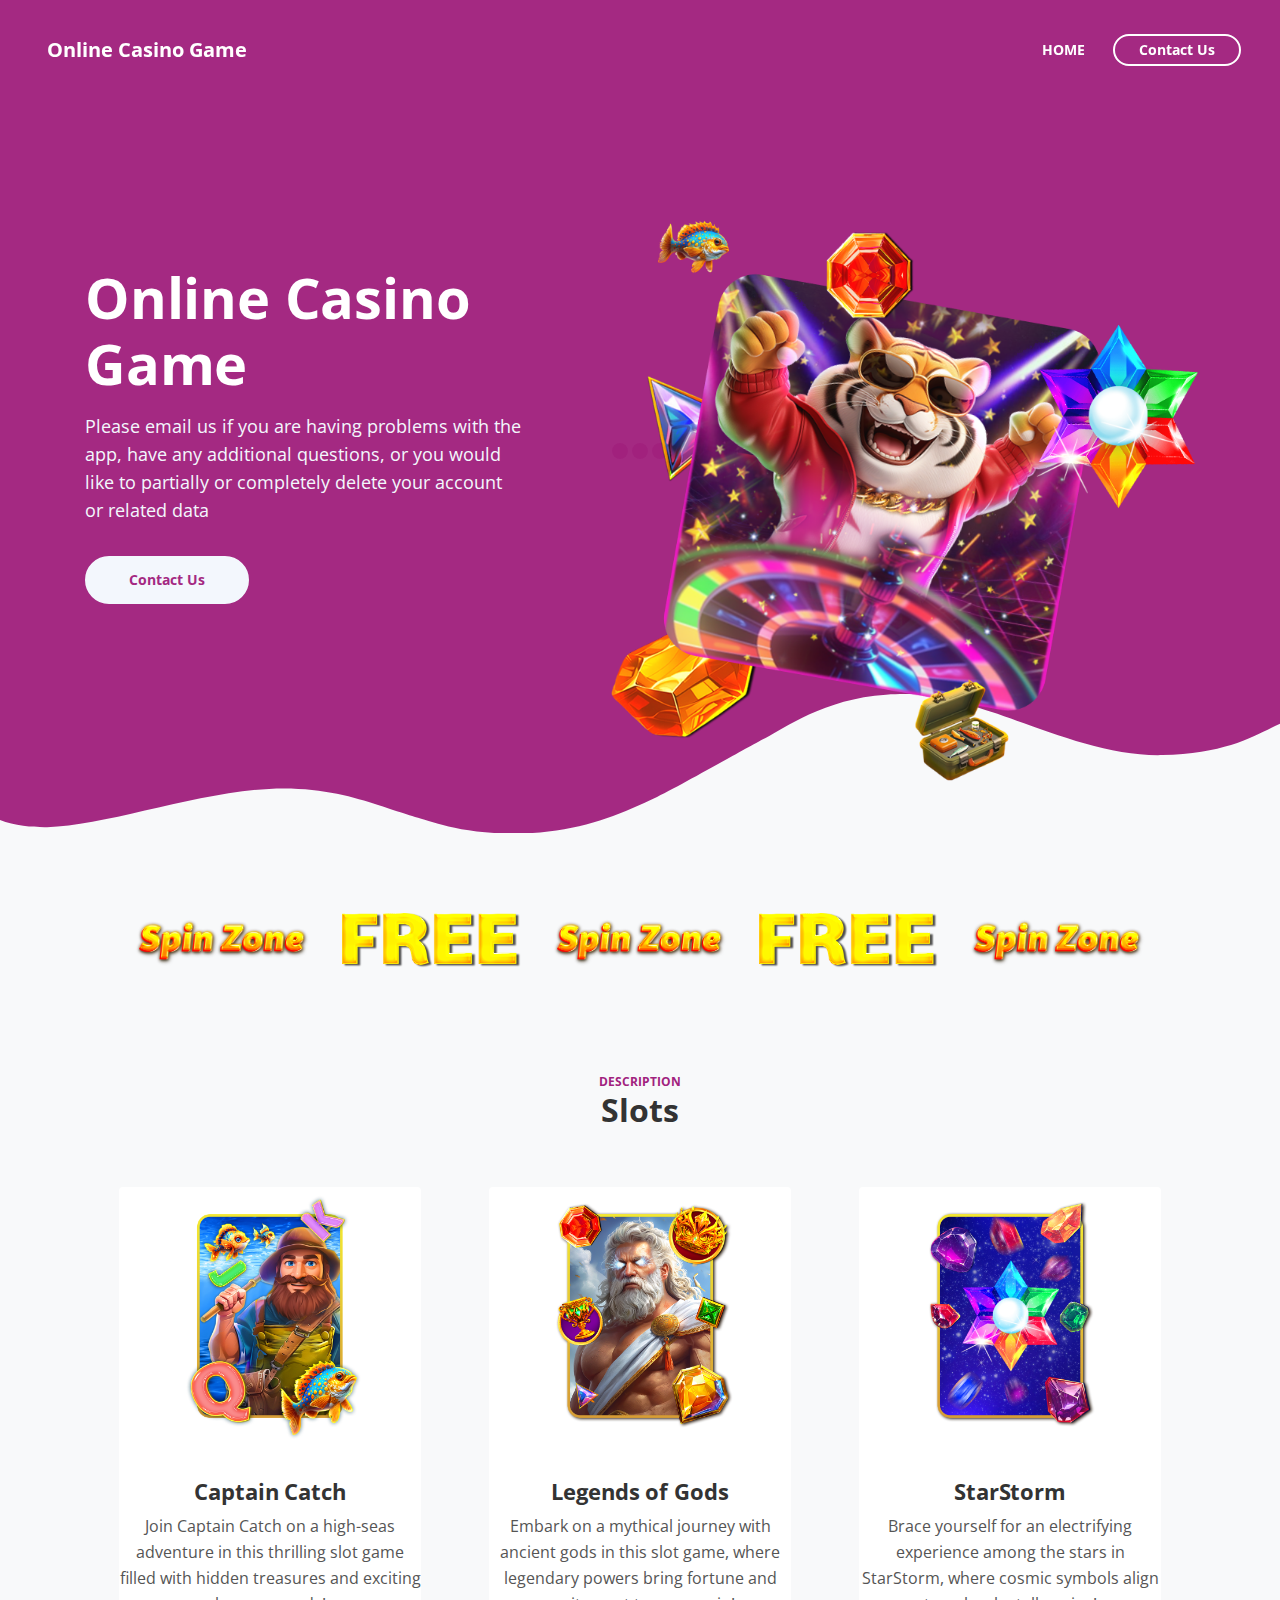
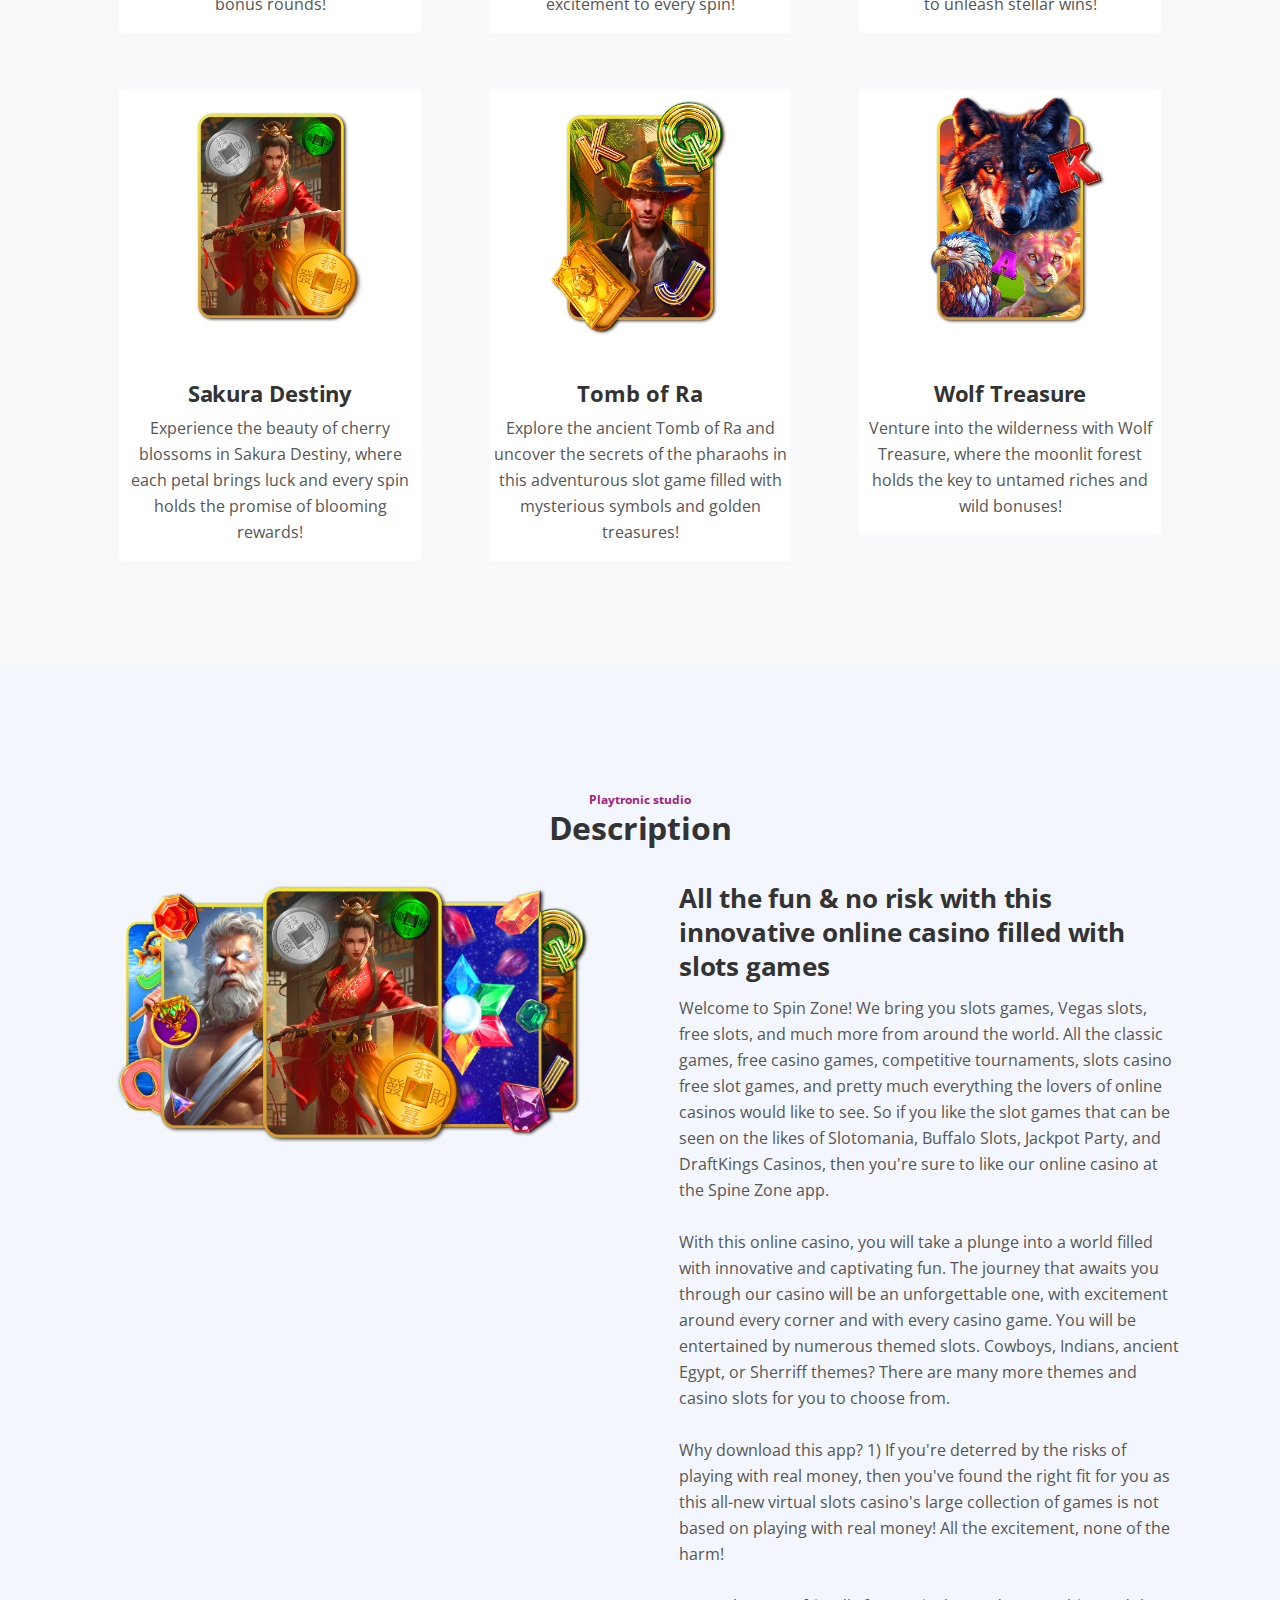
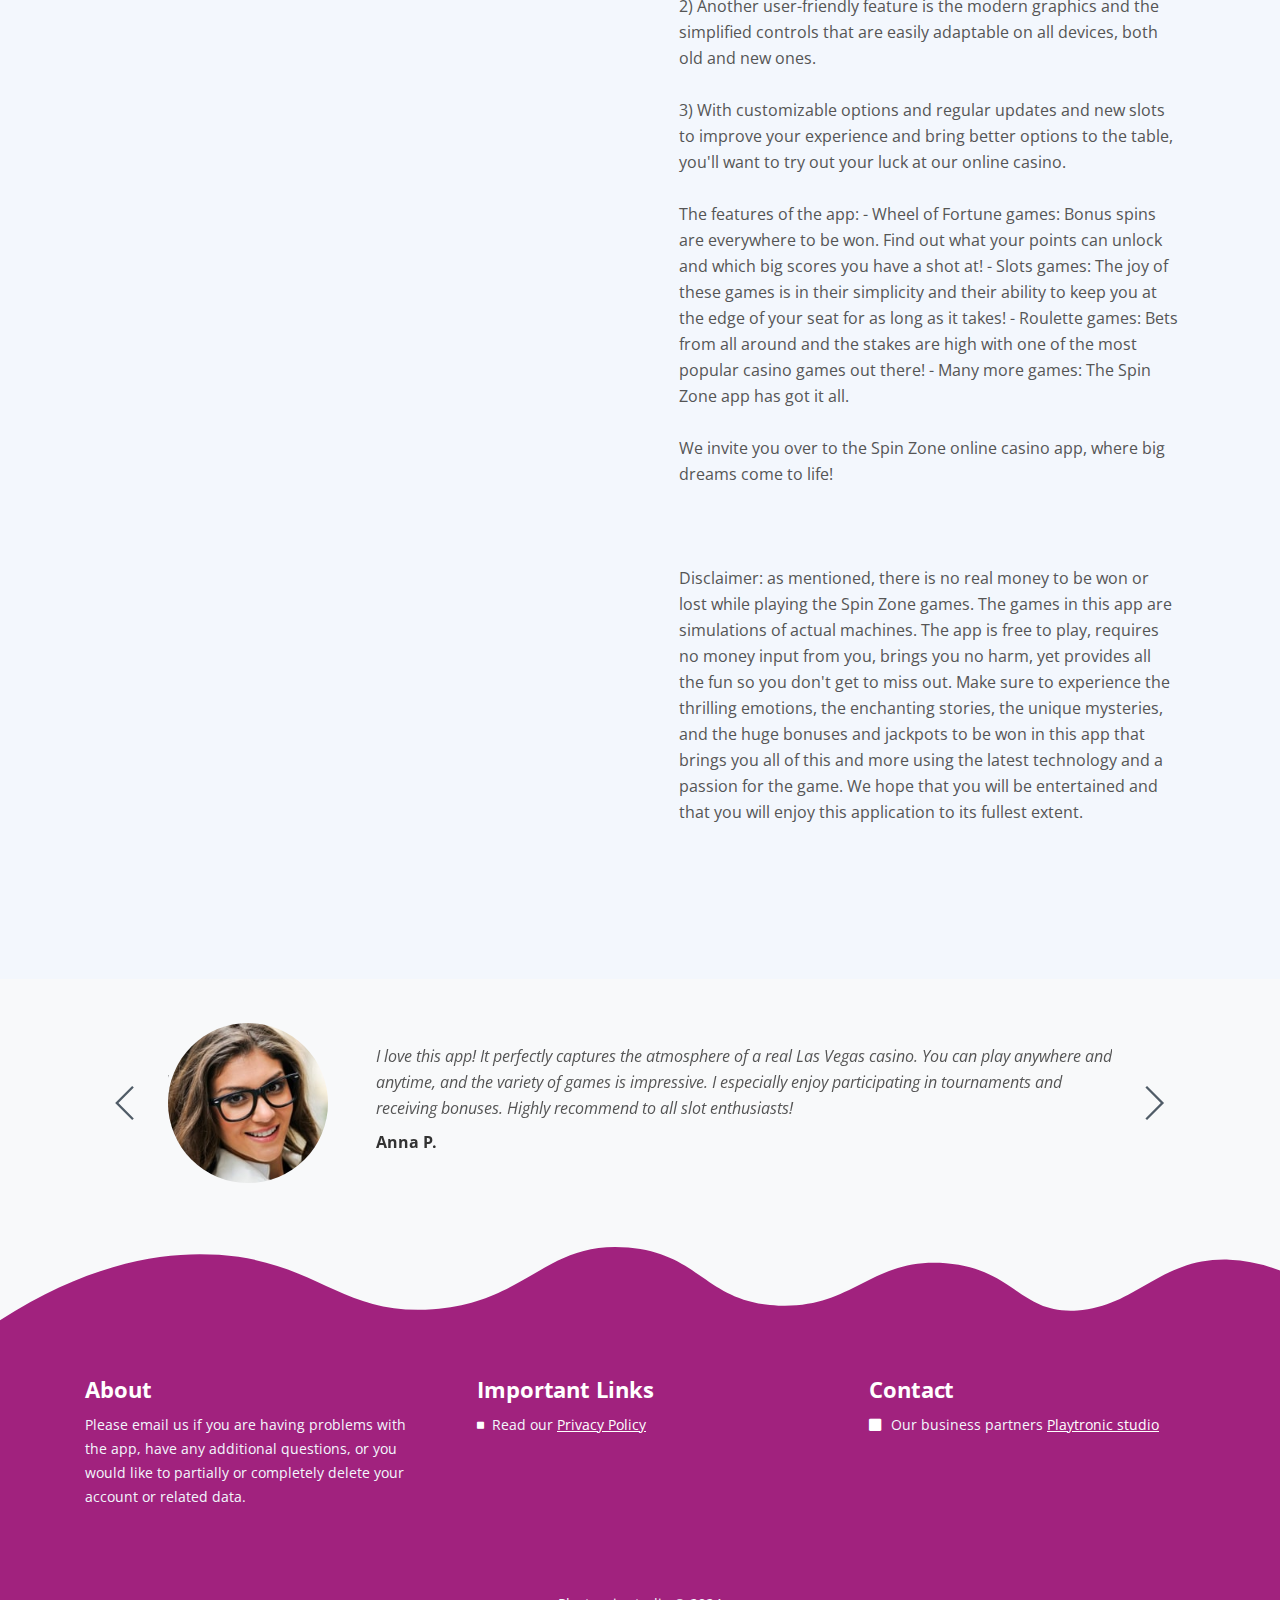
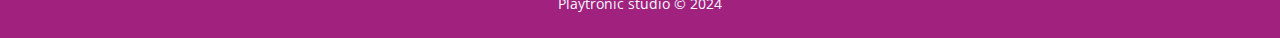
<file: index.html>
<!DOCTYPE html>
<html lang="en">
<head>
    <meta charset="utf-8">
    <meta name="viewport" content="width=device-width, initial-scale=1, shrink-to-fit=no">
    
    <!-- SEO Meta Tags -->
    <meta name="description" content="Tivo is a HTML landing page template built with Bootstrap to help you crate engaging presentations for SaaS apps and convert visitors into users.">
    <meta name="author" content="Inovatik">

    <!-- OG Meta Tags to improve the way the post looks when you share the page on LinkedIn, Facebook, Google+ -->
	<meta property="og:site_name" content="" /> <!-- website name -->
	<meta property="og:site" content="" /> <!-- website link -->
	<meta property="og:title" content=""/> <!-- title shown in the actual shared post -->
	<meta property="og:description" content="" /> <!-- description shown in the actual shared post -->
	<meta property="og:image" content="" /> <!-- image link, make sure it's jpg -->
	<meta property="og:url" content="" /> <!-- where do you want your post to link to -->
	<meta property="og:type" content="article" />

    <!-- Website Title -->
    <title>Online Casino Game</title>
    
    <!-- Styles -->
    <link href="https://fonts.googleapis.com/css?family=Open+Sans:400,400i,700&display=swap&subset=latin-ext" rel="stylesheet">
    <link href="css/bootstrap.css" rel="stylesheet">
    <link href="css/fontawesome-all.css" rel="stylesheet">
    <link href="css/swiper.css" rel="stylesheet">
	<link href="css/magnific-popup.css" rel="stylesheet">
	<link href="css/styles.css" rel="stylesheet">
    <link href="css/contact-style.css" rel="stylesheet">
	
	<!-- Favicon  -->
    <link rel="icon" href="images/Logosite.png">
</head>
<body data-spy="scroll" data-target=".fixed-top">
    
    <!-- Preloader -->
	<div class="spinner-wrapper">
        <div class="spinner">
            <div class="bounce1"></div>
            <div class="bounce2"></div>
            <div class="bounce3"></div>
        </div>
    </div>
    <!-- end of preloader -->
    

    <!-- Navigation -->
    <nav class="navbar navbar-expand-lg navbar-dark navbar-custom fixed-top">
        <div class="container">

            <!-- Text Logo - Use this if you don't have a graphic logo -->
            <!-- <a class="navbar-brand logo-text page-scroll" href="index.html">Tivo</a> -->

            <!-- Image Logo -->
            <a class="navbar-brand" href="index.html">
                Online Casino Game
            </a> 
            
            <!-- Mobile Menu Toggle Button -->
            <button class="navbar-toggler" type="button" data-toggle="collapse" data-target="#navbarsExampleDefault" aria-controls="navbarsExampleDefault" aria-expanded="false" aria-label="Toggle navigation">
                <span class="navbar-toggler-awesome fas fa-bars"></span>
                <span class="navbar-toggler-awesome fas fa-times"></span>
            </button>
            <!-- end of mobile menu toggle button -->

            <div class="collapse navbar-collapse" id="navbarsExampleDefault">
                <ul class="navbar-nav ml-auto">
                    <li class="nav-item">
                        <a class="nav-link page-scroll" href="#header">HOME <span class="sr-only">(current)</span></a>
                    </li>
                </ul>
                <span class="nav-item">
                    <a class="btn-outline-sm" href="contact.html">Contact Us</a>
                </span>
            </div>
        </div> <!-- end of container -->
    </nav> <!-- end of navbar -->
    <!-- end of navigation -->


    <!-- Header -->
    <header id="header" class="header">
        <div class="header-content">
            <div class="container">
                <div class="row">
                    <div class="col-lg-6 col-xl-5">
                        <div class="text-container">
                            <h1>Online Casino Game</h1>
                            <p class="p-large">Please email us if you are having problems with the app, have any additional questions, or you would like to partially or completely delete your account or related data</p>
                            <a class="btn-solid-lg page-scroll" href="contact.html">Contact Us</a>
                        </div> <!-- end of text-container -->
                    </div> <!-- end of col -->
                    <div class="col-lg-6 col-xl-7">
                        <div class="image-container">
                            <div class="img-wrapper">
                                <img class="img-fluid" src="images/Logosite 3.png" alt="alternative">
                            </div> <!-- end of img-wrapper -->
                        </div> <!-- end of image-container -->
                    </div> <!-- end of col -->
                </div> <!-- end of row -->
            </div> <!-- end of container -->
        </div> <!-- end of header-content -->
    </header> <!-- end of header -->
    <svg class="header-frame" data-name="Layer 1" xmlns="http://www.w3.org/2000/svg" preserveAspectRatio="none" viewBox="0 0 1920 310"><defs><style>.cls-1{fill:#A1227E;}</style></defs><title>header-frame</title><path class="cls-1" d="M0,283.054c22.75,12.98,53.1,15.2,70.635,14.808,92.115-2.077,238.3-79.9,354.895-79.938,59.97-.019,106.17,18.059,141.58,34,47.778,21.511,47.778,21.511,90,38.938,28.418,11.731,85.344,26.169,152.992,17.971,68.127-8.255,115.933-34.963,166.492-67.393,37.467-24.032,148.6-112.008,171.753-127.963,27.951-19.26,87.771-81.155,180.71-89.341,72.016-6.343,105.479,12.388,157.434,35.467,69.73,30.976,168.93,92.28,256.514,89.405,100.992-3.315,140.276-41.7,177-64.9V0.24H0V283.054Z"/></svg>
    <!-- end of header -->


    <!-- Customers -->
    <div class="slider-1">
        <div class="container">
            <div class="row">
                <div class="col-lg-12">
                    
                    <!-- Image Slider -->
                    <div class="slider-container">
                        <div class="swiper-container image-slider">
                            <div class="swiper-wrapper">
                                <div class="swiper-slide">
                                        <img class="img-fluid" src="images/customer-logo-1.png" alt="alternative">
                                </div>
                                <div class="swiper-slide">
                                        <img class="img-fluid" src="images/customer-logo-2.png" alt="alternative">
                                </div>
                                <div class="swiper-slide">
                                        <img class="img-fluid" src="images/customer-logo-3.png" alt="alternative">
                                </div>
                                <div class="swiper-slide">
                                        <img class="img-fluid" src="images/customer-logo-4.png" alt="alternative">
                                </div>
                                <div class="swiper-slide">
                                        <img class="img-fluid" src="images/customer-logo-5.png" alt="alternative">
                                </div>
                                <div class="swiper-slide">
                                        <img class="img-fluid" src="images/customer-logo-6.png" alt="alternative">
                                </div>
                            </div> <!-- end of swiper-wrapper -->
                        </div> <!-- end of swiper container -->
                    </div> <!-- end of slider-container -->
                    <!-- end of image slider -->

                </div> <!-- end of col -->
            </div> <!-- end of row -->
        </div> <!-- end of container -->
    </div> <!-- end of slider-1 -->
    <!-- end of customers -->


    <!-- Description -->
    <div class="cards-1">
        <div class="container">
            <div class="row">
                <div class="col-lg-12">
                    <div class="above-heading">DESCRIPTION</div>
                    <h2 class="h2-heading">Slots</h2>
                </div> <!-- end of col -->
            </div> <!-- end of row -->
            <div class="row">
                <div class="col-lg-12">

                    <!-- Card 1-->
                    <div class="card">
                        <div class="card-image">
                            <img class="img-fluid" src="images/captain.png" alt="alternative">
                        </div>
                        <div class="card-body">
                            <h4 class="card-title">Captain Catch</h4>
                            <p>Join Captain Catch on a high-seas adventure in this thrilling slot game filled with hidden treasures and exciting bonus rounds!</p>
                        </div>
                    </div>
                    <!-- end of card -->

                    <!-- Card 2 -->
                    <div class="card">
                        <div class="card-image">
                            <img class="img-fluid" src="images/zeus.png" alt="alternative">
                        </div>
                        <div class="card-body">
                            <h4 class="card-title">Legends of Gods</h4>
                            <p>Embark on a mythical journey with ancient gods in this slot game, where legendary powers bring fortune and excitement to every spin!</p>
                        </div>
                    </div>
                    <!-- end of card -->

                    <!-- Card 3  -->
                    <div class="card">
                        <div class="card-image">
                            <img class="img-fluid" src="images/star.png" alt="alternative">
                        </div>
                        <div class="card-body">
                            <h4 class="card-title">StarStorm</h4>
                            <p>Brace yourself for an electrifying experience among the stars in StarStorm, where cosmic symbols align to unleash stellar wins!</p>
                        </div>
                    </div>
                    <!-- end of card -->
                     <!-- Card 4  -->
                    <div class="card">
                        <div class="card-image">
                            <img class="img-fluid" src="images/sakura.png" alt="alternative">
                        </div>
                        <div class="card-body">
                            <h4 class="card-title">Sakura Destiny</h4>
                            <p>Experience the beauty of cherry blossoms in Sakura Destiny, where each petal brings luck and every spin holds the promise of blooming rewards!</p>
                        </div>
                    </div>
                    <!-- end of card -->
                     <!-- Card 5  -->
                    <div class="card">
                        <div class="card-image">
                            <img class="img-fluid" src="images/Ra.png" alt="alternative">
                        </div>
                        <div class="card-body">
                            <h4 class="card-title">Tomb of Ra</h4>
                            <p>Explore the ancient Tomb of Ra and uncover the secrets of the pharaohs in this adventurous slot game filled with mysterious symbols and golden treasures!</p>
                        </div>
                    </div>
                    <!-- end of card -->
                     <!-- Card 6 -->
                    <div class="card">
                        <div class="card-image">
                            <img class="img-fluid" src="images/wolf.png" alt="alternative">
                        </div>
                        <div class="card-body">
                            <h4 class="card-title">Wolf Treasure</h4>
                            <p>Venture into the wilderness with Wolf Treasure, where the moonlit forest holds the key to untamed riches and wild bonuses!</p>
                        </div>
                    </div>
                    <!-- end of card -->

                </div> <!-- end of col -->
            </div> <!-- end of row -->
        </div> <!-- end of container -->
    </div> <!-- end of cards-1 -->
    <!-- end of description -->


    <!-- Features -->
    <div id="features" class="tabs">
        <div class="container">
            <div class="row">
                <div class="col-lg-12">
                    <div class="above-heading">Playtronic studio</div>
                    <h2 class="h2-heading">Description</h2>

                </div> <!-- end of col -->
            </div> <!-- end of row -->
            <div class="row">
                <div class="col-lg-12">


                    <!-- Tabs Content -->
                    <div class="tab-content" id="argoTabsContent">

                        <!-- Tab -->
                        <div class="tab-pane fade show active" id="tab-1" role="tabpanel" aria-labelledby="tab-1">
                            <div class="row">
                                <div class="col-lg-6">
                                    <div class="image-container">
                                        <img class="img-fluid" src="images/description.png" alt="alternative">
                                    </div> <!-- end of image-container -->
                                </div> <!-- end of col -->
                                <div class="col-lg-6">
                                    <div class="text-container">
                                        <h3>All the fun & no risk with this innovative online casino filled with slots games</h3>
                                        <p>Welcome to Spin Zone! We bring you slots games, Vegas slots, free slots, and much more from around the world. All the classic games, free casino games, competitive tournaments, slots casino free slot games, and pretty much everything the lovers of online casinos would like to see. So if you like the slot games that can be seen on the likes of Slotomania, Buffalo Slots, Jackpot Party, and DraftKings Casinos, then you're sure to like our online casino at the Spine Zone app.
                                            <br>
                                            <br>
                                            With this online casino, you will take a plunge into a world filled with innovative and captivating fun. The journey that awaits you through our casino will be an unforgettable one, with excitement around every corner and with every casino game. You will be entertained by numerous themed slots. Cowboys, Indians, ancient Egypt, or Sherriff themes? There are many more themes and casino slots for you to choose from.
                                            <br>
                                            <br>
                                            Why download this app?
                                            1) If you're deterred by the risks of playing with real money, then you've found the right fit for you as this all-new virtual slots casino's large collection of games is not based on playing with real money! All the excitement, none of the harm!
                                            <br>
                                            <br>
                                            2) Another user-friendly feature is the modern graphics and the simplified controls that are easily adaptable on all devices, both old and new ones.
                                            <br>
                                            <br>
                                            3) With customizable options and regular updates and new slots to improve your experience and bring better options to the table, you'll want to try out your luck at our online casino.
                                            <br>
                                            <br>
                                            The features of the app:
                                            - Wheel of Fortune games: Bonus spins are everywhere to be won. Find out what your points can unlock and which big scores you have a shot at!
                                            - Slots games: The joy of these games is in their simplicity and their ability to keep you at the edge of your seat for as long as it takes!
                                            - Roulette games: Bets from all around and the stakes are high with one of the most popular casino games out there!
                                            - Many more games: The Spin Zone app has got it all.
                                            <br>
                                            <br>
                                            We invite you over to the Spin Zone online casino app, where big dreams come to life!
                                            <br>
                                            <br>
                                            <br>
                                            <br>
                                            
                                            Disclaimer: as mentioned, there is no real money to be won or lost while playing the Spin Zone games. The games in this app are simulations of actual machines. The app is free to play, requires no money input from you, brings you no harm, yet provides all the fun so you don't get to miss out.
                                            Make sure to experience the thrilling emotions, the enchanting stories, the unique mysteries, and the huge bonuses and jackpots to be won in this app that brings you all of this and more using the latest technology and a passion for the game.
                                            We hope that you will be entertained and that you will enjoy this application to its fullest extent.</p>
                                        <ul class="list-unstyled li-space-lg">
                                            
                                        </ul>
                                        <!-- <a class="btn-solid-reg" href="https://play.google.com" target="_blank">Play Market</a> -->
                                    </div> <!-- end of text-container -->
                                </div> <!-- end of col -->
                            </div> <!-- end of row -->
                        </div> <!-- end of tab-pane -->
                        <!-- end of tab -->

                        <!-- Tab -->
                        <div class="tab-pane fade" id="tab-3" role="tabpanel" aria-labelledby="tab-3">
                            <div class="row">
                                <div class="col-lg-6">
                                    <div class="image-container">
                                        <img class="img-fluid" src="images/features-3.png" alt="alternative">
                                    </div> <!-- end of image-container -->
                                </div> <!-- end of col -->
                                <div class="col-lg-6">
                                    <div class="text-container">
                                        <h3>Analytics Control Panel</h3>
                                        <p>Analytics control  panel is important for every marketing team so it's beed implemented from the begging and designed to produce reports based on very little input information.</p>
                                        <ul class="list-unstyled li-space-lg">
                                            <li class="media">
                                                <i class="fas fa-square"></i>
                                                <div class="media-body">If you set it up correctly you will get acces to great intel</div>
                                            </li>
                                            <li class="media">
                                                <i class="fas fa-square"></i>
                                                <div class="media-body">Easy to integrate in your websites and landing pages</div>
                                            </li>
                                            <li class="media">
                                                <i class="fas fa-square"></i>
                                                <div class="media-body">The generated reports are important for your strategy</div>
                                            </li>
                                        </ul>
                                        <a class="btn-solid-reg popup-with-move-anim" href="#details-lightbox-3">LIGHTBOX</a>
                                    </div> <!-- end of text-container -->
                                </div> <!-- end of col -->
                            </div> <!-- end of row -->
                        </div> <!-- end of tab-pane -->
                        <!-- end of tab -->
                        
                    </div> <!-- end of tab content -->
                    <!-- end of tabs content -->

                </div> <!-- end of col -->
            </div> <!-- end of row -->
        </div> <!-- end of container -->
    </div> <!-- end of tabs -->
    <!-- end of features -->


    <!-- Details Lightboxes -->
    <!-- Details Lightbox 1 -->
	<div id="details-lightbox-1" class="lightbox-basic zoom-anim-dialog mfp-hide">
        <div class="container">
            <div class="row">
                <button title="Close (Esc)" type="button" class="mfp-close x-button">×</button>
                <div class="col-lg-8">
                    <div class="image-container">
                        <img class="img-fluid" src="images/details-lightbox.png" alt="alternative">
                    </div> <!-- end of image-container -->
                </div> <!-- end of col -->
                <div class="col-lg-4">
                    <h3>List Building</h3>
                    <hr>
                    <h5>Core service</h5>
                    <p>It's very easy to start using Tivo. You just need to fill out and submit the Sign Up Form and you will receive access to the app.</p>
                    <ul class="list-unstyled li-space-lg">
                        <li class="media">
                            <i class="fas fa-square"></i><div class="media-body">List building framework</div>
                        </li>
                        <li class="media">
                            <i class="fas fa-square"></i><div class="media-body">Easy database browsing</div>
                        </li>
                        <li class="media">
                            <i class="fas fa-square"></i><div class="media-body">User administration</div>
                        </li>
                        <li class="media">
                            <i class="fas fa-square"></i><div class="media-body">Automate user signup</div>
                        </li>
                        <li class="media">
                            <i class="fas fa-square"></i><div class="media-body">Quick formatting tools</div>
                        </li>
                        <li class="media">
                            <i class="fas fa-square"></i><div class="media-body">Fast email checking</div>
                        </li>
                    </ul>
                    <a class="btn-solid-reg mfp-close" href="sign-up.html">SIGN UP</a> <a class="btn-outline-reg mfp-close as-button" href="#screenshots">BACK</a>
                </div> <!-- end of col -->
            </div> <!-- end of row -->
        </div> <!-- end of container -->
    </div> <!-- end of lightbox-basic -->
    <!-- end of details lightbox 1 -->

    <!-- Details Lightbox 2 -->
	<div id="details-lightbox-2" class="lightbox-basic zoom-anim-dialog mfp-hide">
        <div class="container">
            <div class="row">
                <button title="Close (Esc)" type="button" class="mfp-close x-button">×</button>
                <div class="col-lg-8">
                    <div class="image-container">
                        <img class="img-fluid" src="images/details-lightbox.png" alt="alternative">
                    </div> <!-- end of image-container -->
                </div> <!-- end of col -->
                <div class="col-lg-4">
                    <h3>Campaign Monitoring</h3>
                    <hr>
                    <h5>Core service</h5>
                    <p>It's very easy to start using Tivo. You just need to fill out and submit the Sign Up Form and you will receive access to the app.</p>
                    <ul class="list-unstyled li-space-lg">
                        <li class="media">
                            <i class="fas fa-square"></i><div class="media-body">List building framework</div>
                        </li>
                        <li class="media">
                            <i class="fas fa-square"></i><div class="media-body">Easy database browsing</div>
                        </li>
                        <li class="media">
                            <i class="fas fa-square"></i><div class="media-body">User administration</div>
                        </li>
                        <li class="media">
                            <i class="fas fa-square"></i><div class="media-body">Automate user signup</div>
                        </li>
                        <li class="media">
                            <i class="fas fa-square"></i><div class="media-body">Quick formatting tools</div>
                        </li>
                        <li class="media">
                            <i class="fas fa-square"></i><div class="media-body">Fast email checking</div>
                        </li>
                    </ul>
                    <a class="btn-solid-reg mfp-close" href="sign-up.html">SIGN UP</a> <a class="btn-outline-reg mfp-close as-button" href="#screenshots">BACK</a>
                </div> <!-- end of col -->
            </div> <!-- end of row -->
        </div> <!-- end of container -->
    </div> <!-- end of lightbox-basic -->
    <!-- end of details lightbox 2 -->








    <!-- Testimonials -->
    <div class="slider-2">
        <div class="container">
            <div class="row">
                <div class="col-lg-12">      
                    
                    <!-- Text Slider -->
                    <div class="slider-container">
                        <div class="swiper-container text-slider">
                            <div class="swiper-wrapper">
                                
                                <!-- Slide -->
                                <div class="swiper-slide">
                                    <div class="image-wrapper">
                                        <img class="img-fluid" src="images/testimonial-1.jpg" alt="alternative">
                                    </div> <!-- end of image-wrapper -->
                                    <div class="text-wrapper">
                                        <div class="testimonial-text">I love this app! It perfectly captures the atmosphere of a real Las Vegas casino. You can play anywhere and anytime, and the variety of games is impressive. I especially enjoy participating in tournaments and receiving bonuses. Highly recommend to all slot enthusiasts!</div>
                                        <div class="testimonial-author">Anna P.</div>
                                    </div> <!-- end of text-wrapper -->
                                </div> <!-- end of swiper-slide -->
                                <!-- end of slide -->

                                <!-- Slide -->
                                <div class="swiper-slide">
                                    <div class="image-wrapper">
                                        <img class="img-fluid" src="images/testimonial-2.jpg" alt="alternative">
                                    </div> <!-- end of image-wrapper -->
                                    <div class="text-wrapper">
                                        <div class="testimonial-text">I really enjoy playing this app. It wonderfully imitates the thrill and adrenaline of a real casino without the risk of losing money. Thanks to this, I can practice and hone my skills with peace of mind. Amazing graphics and interesting game modes make the experience unforgettable!</div>
                                        <div class="testimonial-author">Ivan M.</div>
                                    </div> <!-- end of text-wrapper -->
                                </div> <!-- end of swiper-slide -->
                                <!-- end of slide -->

                                <!-- Slide -->
                                <div class="swiper-slide">
                                    <div class="image-wrapper">
                                        <img class="img-fluid" src="images/testimonial-3.jpg" alt="alternative">
                                    </div> <!-- end of image-wrapper -->
                                    <div class="text-wrapper">
                                        <div class="testimonial-text">This app is simply fantastic! I enjoy every moment of playing it. The wide selection of games, bonuses, and constant updates make it the best among all. I especially like that there's no need to spend real money, but you can still have a lot of fun!</div>
                                        <div class="testimonial-author">Dmitry L.</div>
                                    </div> <!-- end of text-wrapper -->
                                </div> <!-- end of swiper-slide -->
                                <!-- end of slide -->

                                <!-- Slide -->
                                <div class="swiper-slide">
                                    <div class="image-wrapper">
                                        <img class="img-fluid" src="images/testimonial-4.jpg" alt="alternative">
                                    </div> <!-- end of image-wrapper -->
                                    <div class="text-wrapper">
                                        <div class="testimonial-text">This app has been a real discovery for me. It has everything: from great graphics to various game modes. The app is safe, and I can enjoy my favorite games without worrying about losses. A great way to relax and enjoy the gameplay anytime!</div>
                                        <div class="testimonial-author">Ekaterina S.</div>
                                    </div> <!-- end of text-wrapper -->
                                </div> <!-- end of swiper-slide -->
                                <!-- end of slide -->

                            </div> <!-- end of swiper-wrapper -->
                            
                            <!-- Add Arrows -->
                            <div class="swiper-button-next"></div>
                            <div class="swiper-button-prev"></div>
                            <!-- end of add arrows -->

                        </div> <!-- end of swiper-container -->
                    </div> <!-- end of slider-container -->
                    <!-- end of text slider -->

                </div> <!-- end of col -->
            </div> <!-- end of row -->
        </div> <!-- end of container -->
    </div> <!-- end of slider-2 -->
    <!-- end of testimonials -->


    


    <!-- Footer -->
    <svg class="footer-frame" data-name="Layer 2" xmlns="http://www.w3.org/2000/svg" preserveAspectRatio="none" viewBox="0 0 1920 79"><defs><style>.cls-2{fill:#A1227E;}</style></defs><title>footer-frame</title><path class="cls-2" d="M0,72.427C143,12.138,255.5,4.577,328.644,7.943c147.721,6.8,183.881,60.242,320.83,53.737,143-6.793,167.826-68.128,293-60.9,109.095,6.3,115.68,54.364,225.251,57.319,113.58,3.064,138.8-47.711,251.189-41.8,104.012,5.474,109.713,50.4,197.369,46.572,89.549-3.91,124.375-52.563,227.622-50.155A338.646,338.646,0,0,1,1920,23.467V79.75H0V72.427Z" transform="translate(0 -0.188)"/></svg>
    <div class="footer">
        <div class="container">
            <div class="row">
                <div class="col-md-4">
                    <div class="footer-col first">
                        <h4>About</h4>
                        <p class="p-small">Please email us if you are having problems with the app, have any additional questions, or you would like to partially or completely delete your account or related data.</p>
                    </div>
                </div> <!-- end of col -->
                <div class="col-md-4">
                    <div class="footer-col middle">
                        <h4>Important Links</h4>
                        <ul class="list-unstyled li-space-lg p-small">
                            <li class="media">
                                <i class="fas fa-square"></i>
                                <div class="media-body">Read our <a class="white" href="https://doc-hosting.flycricket.io/huge-win-vegas-casino-privacy-policy/1297eb27-f789-48c8-88f2-1726ce94b6ba/privacy">Privacy Policy</a></div>
                            </li>
                        </ul>
                    </div>
                </div> <!-- end of col -->
                <div class="col-md-4">
                    <div class="footer-col last">
                        <h4>Contact</h4>
                        <ul class="list-unstyled li-space-lg p-small">
                            <li class="media">
                                <i class="fas fa-square"></i>
                                <div class="media-body">Our business partners <a class="white" href="mailto:svatoslav312@gmail.com">Playtronic studio</a></div>
                            </li>
                            
                        </ul>
                    </div> 
                </div> <!-- end of col -->
            </div> <!-- end of row -->
        </div> <!-- end of container -->
    </div> <!-- end of footer -->  
    <!-- end of footer -->


    <!-- Copyright -->
    <div class="copyright">
        <div class="container">
            <div class="row">
                <div class="col-lg-12">
                    <p class="p-small">Playtronic studio © 2024</p>
                </div> <!-- end of col -->
            </div> <!-- enf of row -->
        </div> <!-- end of container -->
    </div> <!-- end of copyright --> 
    <!-- end of copyright -->
    
    	
    <!-- Scripts -->
    <script src="js/jquery.min.js"></script> <!-- jQuery for Bootstrap's JavaScript plugins -->
    <script src="js/popper.min.js"></script> <!-- Popper tooltip library for Bootstrap -->
    <script src="js/bootstrap.min.js"></script> <!-- Bootstrap framework -->
    <script src="js/jquery.easing.min.js"></script> <!-- jQuery Easing for smooth scrolling between anchors -->
    <script src="js/swiper.min.js"></script> <!-- Swiper for image and text sliders -->
    <script src="js/jquery.magnific-popup.js"></script> <!-- Magnific Popup for lightboxes -->
    <script src="js/validator.min.js"></script> <!-- Validator.js - Bootstrap plugin that validates forms -->
    <script src="js/scripts.js"></script> <!-- Custom scripts -->
</body>
</html>
</file>
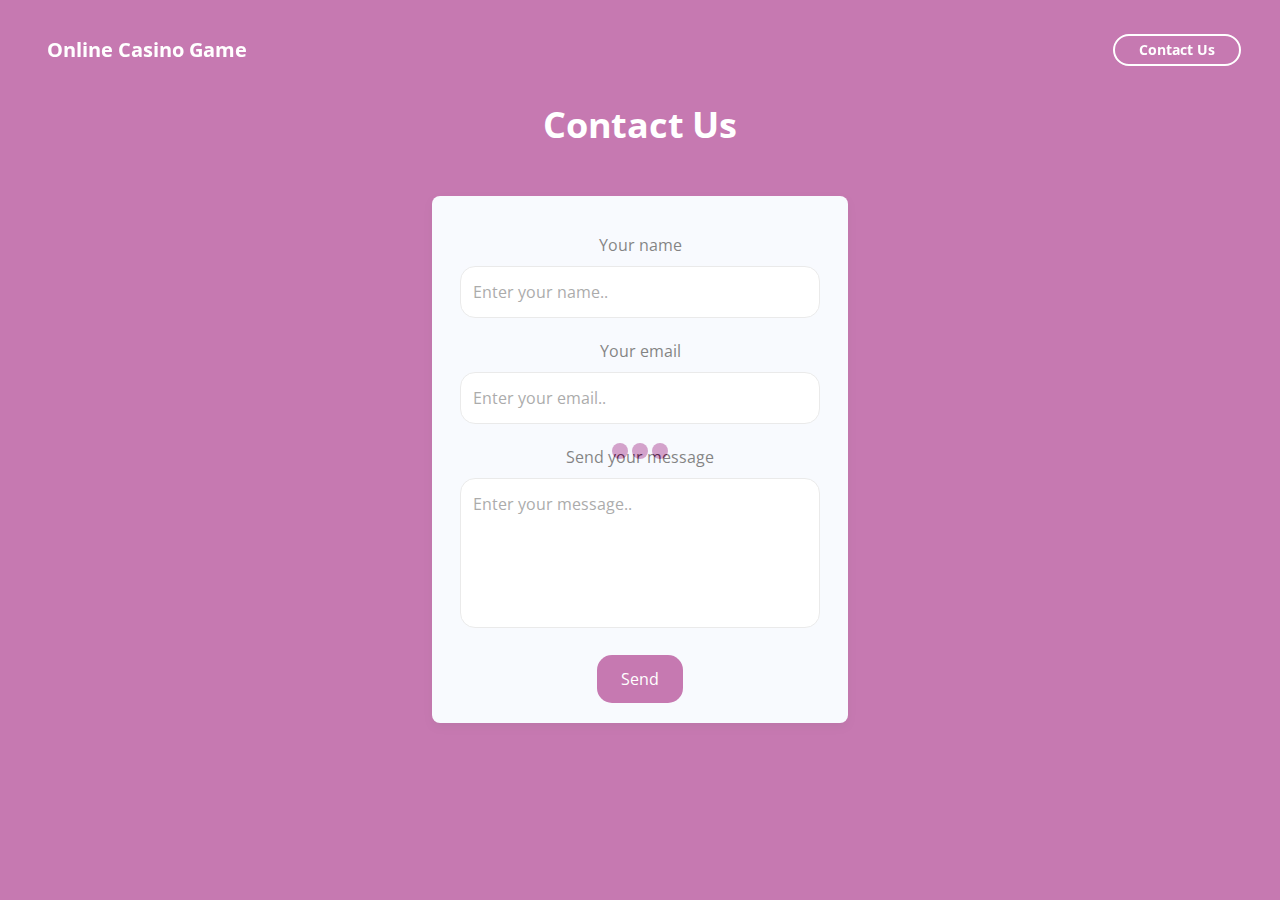
<file: contact.html>
<!DOCTYPE html>
<html lang="en">
<head>
    <meta charset="utf-8">
    <meta name="viewport" content="width=device-width, initial-scale=1, shrink-to-fit=no">
    <title>Contact Us</title>
    <link href="https://fonts.googleapis.com/css?family=Open+Sans:400,400i,700&display=swap&subset=latin-ext" rel="stylesheet">
    <link href="css/bootstrap.css" rel="stylesheet">
    <link href="css/fontawesome-all.css" rel="stylesheet">
    <link href="css/swiper.css" rel="stylesheet">
    <link href="css/magnific-popup.css" rel="stylesheet">
    <link href="css/styles.css" rel="stylesheet">
    <link href="css/contact-style.css" rel="stylesheet"> <!-- New CSS file -->
    <link rel="icon" href="images/Logosite.png">
</head>
<body data-spy="scroll" data-target=".fixed-top">
    <div class="spinner-wrapper">
        <div class="spinner">
            <div class="bounce1"></div>
            <div class="bounce2"></div>
            <div class="bounce3"></div>
        </div>
    </div>
    <nav class="navbar navbar-expand-lg navbar-dark navbar-custom fixed-top">
        <div class="container">
            <a class="navbar-brand" href="index.html">
                Online Casino Game
            </a>
            <button class="navbar-toggler" type="button" data-toggle="collapse" data-target="#navbarsExampleDefault" aria-controls="navbarsExampleDefault" aria-expanded="false" aria-label="Toggle navigation">
                <span class="navbar-toggler-awesome fas fa-bars"></span>
                <span class="navbar-toggler-awesome fas fa-times"></span>
            </button>
            <div class="collapse navbar-collapse" id="navbarsExampleDefault">
                <ul class="navbar-nav ml-auto">
                </ul>
                <span class="nav-item">
                    <a class="btn-outline-sm" href="contact.html">Contact Us</a>
                </span>
            </div>
        </div>
    </nav>

    <header id="header" class="ex-2-header">
        <div class="container">
            <div class="row">
                <div class="col-lg-12">
                    <h1>Contact Us</h1>
                    <br>
                    <div class="form-container">
                        <form action="https://api.web3forms.com/submit" method="POST">
                            
                            <input type="hidden" name="access_key" value="94ae0b48-8561-4204-bd63-545c31dcad58">
                            
                            <span>Your name</span>
                            
                            <input type="text" name="name" class="box" required placeholder="Enter your name.." autocomplete="off">
                            
                            <span>Your email</span>
                            
                            <input type="email" name="email" class="box" required placeholder="Enter your email.." autocomplete="off">
                            
                            <span>Send your message</span>
                            
                            <textarea name="message" class="box" placeholder="Enter your message.." autocomplete="off"></textarea>
                            
                            <input type="submit" value="Send" class="btn" name="send">
                        </form>
                    </div>
                </div>
            </div>
        </div>
    </header>

    <script src="js/jquery.min.js"></script>
    <script src="js/popper.min.js"></script>
    <script src="js/bootstrap.min.js"></script>
    <script src="js/jquery.easing.min.js"></script>
    <script src="js/swiper.min.js"></script>
    <script src="js/jquery.magnific-popup.js"></script>
    <script src="js/validator.min.js"></script>
    <script src="js/scripts.js"></script>
</body>
</html>
</file>
<file: css/styles.css>
/* Template: Tivo - SaaS App HTML Landing Page Template
   Author: Inovatik
   Created: Sep 2019
   Description: Master CSS file
*/

/*****************************************
Table Of Contents:

01. General Styles
02. Preloader
03. Navigation
04. Header
05. Customers
06. Description
07. Features
08. Features Lightboxes
09. Details
10. Video
11. Pricing
12. Testimonials
13. Newsletter
14. Footer
15. Copyright
16. Back To Top Button
17. Extra Pages
18. Sign Up and Log In Pages
19. Media Queries
******************************************/

/*****************************************
Colors:
- Backgrounds, buttons, bullets, icons - blue #5f4dee
- Backgrounds, light button, light body text - light gray #f3f7fd
- Headings text - black #333
- Body text - dark gray #555
******************************************/


/******************************/
/*     01. General Styles     */
/******************************/
body,
html {
    width: 100%;
	height: 100%;
}

body, p {
	color: #555; 
	font: 400 1rem/1.625rem "Open Sans", sans-serif;;
}

.p-large {
	font: 400 1.125rem/1.75rem "Open Sans", sans-serif;
}

.p-small {
	font: 400 0.875rem/1.5rem "Open Sans", sans-serif;
}

h1 {
	color: #333;
	font: 700 2.5rem/3.125rem "Open Sans", sans-serif;
	letter-spacing: -0.2px;
}

h2 {
	color: #333;
	font: 700 2rem/2.625rem "Open Sans", sans-serif;
	letter-spacing: -0.2px;
}

h3 {
	color: #333;
	font: 700 1.625rem/2.125rem "Open Sans", sans-serif;
	letter-spacing: -0.2px;
}

h4 {
	color: #333;
	font: 700 1.375rem/1.75rem "Open Sans", sans-serif;
	letter-spacing: -0.1px;
}

h5 {
	color: #333;
	font: 700 1.125rem/1.5rem "Open Sans", sans-serif;
	letter-spacing: -0.1px;
}

h6 {
	color: #333;
	font: 700 1rem/1.375rem "Open Sans", sans-serif;
	letter-spacing: -0.1px;
}

.above-heading {
	color: #A1227E;
	font: 700 0.75rem/0.875rem "Open Sans", sans-serif;
	text-align: center;
}

.p-heading {
	margin-bottom: 3.25rem;
}

.testimonial-text {
	font: italic 400 1rem/1.625rem "Open Sans", sans-serif;
}

.testimonial-author {
	font: 700 1rem/1.625rem "Open Sans", sans-serif;
	letter-spacing: -0.1px;
}

.li-space-lg li {
	margin-bottom: 0.375rem;
}

.indent {
	padding-left: 1.25rem;
}

a {
	color: #555;
	text-decoration: underline;
}

a:hover {
	color: #555;
	text-decoration: underline;
}

a.white {
	color: #fff;
}

.decorative-line {
	display: block;
	width: 5rem;
	height: 0.5rem;
	margin-right: auto;
	margin-left: auto;
}

.blue {
	color: #A1227E;
}

.btn-solid-reg {
	display: inline-block;
	padding: 1.1875rem 2.125rem 1.1875rem 2.125rem;
	border: 0.125rem solid #A1227E;
	border-radius: 2rem;
	background-color: #A1227E;
	color: #fff;
	font: 700 0.875rem/0 "Open Sans", sans-serif;
	text-decoration: none;
	transition: all 0.2s;
}

.btn-solid-reg:hover {
	background-color: transparent;
	color: #A1227E;
	text-decoration: none;
}

.btn-solid-lg {
	display: inline-block;
	padding: 1.375rem 2.625rem 1.375rem 2.625rem;
	border: 0.125rem solid #A1227E;
	border-radius: 2rem;
	background-color: #A1227E;
	color: #fff;
	font: 700 0.875rem/0 "Open Sans", sans-serif;
	text-decoration: none;
	transition: all 0.2s;
}

.btn-solid-lg:hover {
	background-color: transparent;
	color: #A1227E;
	text-decoration: none;
}

.btn-outline-reg {
	display: inline-block;
	padding: 1.1875rem 2.125rem 1.1875rem 2.125rem;
	border: 0.125rem solid #A1227E;
	border-radius: 2rem;
	background-color: transparent;
	color: #A1227E;
	font: 700 0.875rem/0 "Open Sans", sans-serif;
	text-decoration: none;
	transition: all 0.2s;
}

.btn-outline-reg:hover {
	background-color: #A1227E;
	color: #fff;
	text-decoration: none;
}

.btn-outline-lg {
	display: inline-block;
	padding: 1.375rem 2.625rem 1.375rem 2.625rem;
	border: 0.125rem solid #A1227E;
	border-radius: 2rem;
	background-color: transparent;
	color: #A1227E;
	font: 700 0.875rem/0 "Open Sans", sans-serif;
	text-decoration: none;
	transition: all 0.2s;
}

.btn-outline-lg:hover {
	background-color: #A1227E;
	color: #fff;
	text-decoration: none;
}


.btn-outline-sm {
	display: inline-block;
	padding: 0.875rem 1.5rem 0.875rem 1.5rem;
	border: 0.125rem solid #A1227E;
	border-radius: 2rem;
	background-color: transparent;
	color: #A1227E;
	font: 700 0.875rem/0 "Open Sans", sans-serif;
	text-decoration: none;
	transition: all 0.2s;
}

.btn-outline-sm:hover {
	background-color: #A1227E;
	color: #fff;
	text-decoration: none;
}

.form-group {
	position: relative;
	margin-bottom: 1.25rem;
}

.form-group.has-error.has-danger {
	margin-bottom: 0.625rem;
}

.form-group.has-error.has-danger .help-block.with-errors ul {
	margin-top: 0.375rem;
}

.label-control {
	position: absolute;
	top: 0.87rem;
	left: 1.25rem;
	color: #555;
	opacity: 1;
	font: 400 0.875rem/1.375rem "Open Sans", sans-serif;
	cursor: text;
	transition: all 0.2s ease;
}

/* IE10+ hack to solve lower label text position compared to the rest of the browsers */
@media screen and (-ms-high-contrast: active), screen and (-ms-high-contrast: none) {  
	.label-control {
		top: 0.9375rem;
	}
}

.form-control-input:focus + .label-control,
.form-control-input.notEmpty + .label-control,
.form-control-textarea:focus + .label-control,
.form-control-textarea.notEmpty + .label-control {
	top: 0.125rem;
	opacity: 1;
	font-size: 0.75rem;
	font-weight: 700;
}

.form-control-input,
.form-control-select {
	display: block; /* needed for proper display of the label in Firefox, IE, Edge */
	width: 100%;
	padding-top: 1.0625rem;
	padding-bottom: 0.0625rem;
	padding-left: 1.25rem;
	border: 1px solid #c4d8dc;
	border-radius: 0.25rem;
	background-color: #fff;
	color: #555;
	font: 400 0.875rem/1.875rem "Open Sans", sans-serif;
	transition: all 0.2s;
	-webkit-appearance: none; /* removes inner shadow on form inputs on ios safari */
}

.form-control-select {
	padding-top: 0.5rem;
	padding-bottom: 0.5rem;
	height: 3rem;
}

/* IE10+ hack to solve lower label text position compared to the rest of the browsers */
@media screen and (-ms-high-contrast: active), screen and (-ms-high-contrast: none) {  
	.form-control-input {
		padding-top: 1.25rem;
		padding-bottom: 0.75rem;
		line-height: 1.75rem;
	}

	.form-control-select {
		padding-top: 0.875rem;
		padding-bottom: 0.75rem;
		height: 3.125rem;
		line-height: 2.125rem;
	}
}

select {
    /* you should keep these first rules in place to maintain cross-browser behavior */
    -webkit-appearance: none;
	-moz-appearance: none;
	-ms-appearance: none;
    -o-appearance: none;
    appearance: none;
    background-image: url('../images/down-arrow.png');
    background-position: 96% 50%;
    background-repeat: no-repeat;
    outline: none;
}

select::-ms-expand {
    display: none; /* removes the ugly default down arrow on select form field in IE11 */
}

.form-control-textarea {
	display: block; /* used to eliminate a bottom gap difference between Chrome and IE/FF */
	width: 100%;
	height: 8rem; /* used instead of html rows to normalize height between Chrome and IE/FF */
	padding-top: 1.25rem;
	padding-left: 1.3125rem;
	border: 1px solid #c4d8dc;
	border-radius: 0.25rem;
	background-color: #fff;
	color: #555;
	font: 400 0.875rem/1.75rem "Open Sans", sans-serif;
	transition: all 0.2s;
}

.form-control-input:focus,
.form-control-select:focus,
.form-control-textarea:focus {
	border: 1px solid #a1a1a1;
	outline: none; /* Removes blue border on focus */
}

.form-control-input:hover,
.form-control-select:hover,
.form-control-textarea:hover {
	border: 1px solid #a1a1a1;
}

.checkbox {
	font: 400 0.75rem/1.25rem "Open Sans", sans-serif;
}

input[type='checkbox'] {
	vertical-align: -15%;
	margin-right: 0.375rem;
}

/* IE10+ hack to raise checkbox field position compared to the rest of the browsers */
@media screen and (-ms-high-contrast: active), screen and (-ms-high-contrast: none) {  
	input[type='checkbox'] {
		vertical-align: -9%;
	}
}

.form-control-submit-button {
	display: inline-block;
	width: 100%;
	height: 3.125rem;
	border: 1px solid #A1227E;
	border-radius: 1.5rem;
	background-color: #A1227E;
	color: #fff;
	font: 700 0.875rem/0 "Open Sans", sans-serif;
	cursor: pointer;
	transition: all 0.2s;
}

.form-control-submit-button:hover {
	background-color: transparent;
	color: #A1227E;
}

/* Form Success And Error Message Formatting */
#smsgSubmit.h3.text-center.tada.animated,
#lmsgSubmit.h3.text-center.tada.animated,
#nmsgSubmit.h3.text-center.tada.animated,
#pmsgSubmit.h3.text-center.tada.animated,
#smsgSubmit.h3.text-center,
#lmsgSubmit.h3.text-center,
#nmsgSubmit.h3.text-center,
#pmsgSubmit.h3.text-center {
	display: block;
	margin-bottom: 0;
	color: #555;
	font-size: 1.125rem;
	line-height: 1rem;
}

.help-block.with-errors .list-unstyled {
	color: #555;
	font-size: 0.75rem;
	line-height: 1.125rem;
	text-align: left;
}

.help-block.with-errors ul {
	margin-bottom: 0;
}
/* end of form success and error message formatting */

/* Form Success And Error Message Animation - Animate.css */
@-webkit-keyframes tada {
	from {
		-webkit-transform: scale3d(1, 1, 1);
		-ms-transform: scale3d(1, 1, 1);
		transform: scale3d(1, 1, 1);
	}
	10%, 20% {
		-webkit-transform: scale3d(.9, .9, .9) rotate3d(0, 0, 1, -3deg);
		-ms-transform: scale3d(.9, .9, .9) rotate3d(0, 0, 1, -3deg);
		transform: scale3d(.9, .9, .9) rotate3d(0, 0, 1, -3deg);
	}
	30%, 50%, 70%, 90% {
		-webkit-transform: scale3d(1.1, 1.1, 1.1) rotate3d(0, 0, 1, 3deg);
		-ms-transform: scale3d(1.1, 1.1, 1.1) rotate3d(0, 0, 1, 3deg);
		transform: scale3d(1.1, 1.1, 1.1) rotate3d(0, 0, 1, 3deg);
	}
	40%, 60%, 80% {
		-webkit-transform: scale3d(1.1, 1.1, 1.1) rotate3d(0, 0, 1, -3deg);
		-ms-transform: scale3d(1.1, 1.1, 1.1) rotate3d(0, 0, 1, -3deg);
		transform: scale3d(1.1, 1.1, 1.1) rotate3d(0, 0, 1, -3deg);
	}
	to {
		-webkit-transform: scale3d(1, 1, 1);
		-ms-transform: scale3d(1, 1, 1);
		transform: scale3d(1, 1, 1);
	}
}

@keyframes tada {
	from {
		-webkit-transform: scale3d(1, 1, 1);
		-ms-transform: scale3d(1, 1, 1);
		transform: scale3d(1, 1, 1);
	}
	10%, 20% {
		-webkit-transform: scale3d(.9, .9, .9) rotate3d(0, 0, 1, -3deg);
		-ms-transform: scale3d(.9, .9, .9) rotate3d(0, 0, 1, -3deg);
		transform: scale3d(.9, .9, .9) rotate3d(0, 0, 1, -3deg);
	}
	30%, 50%, 70%, 90% {
		-webkit-transform: scale3d(1.1, 1.1, 1.1) rotate3d(0, 0, 1, 3deg);
		-ms-transform: scale3d(1.1, 1.1, 1.1) rotate3d(0, 0, 1, 3deg);
		transform: scale3d(1.1, 1.1, 1.1) rotate3d(0, 0, 1, 3deg);
	}
	40%, 60%, 80% {
		-webkit-transform: scale3d(1.1, 1.1, 1.1) rotate3d(0, 0, 1, -3deg);
		-ms-transform: scale3d(1.1, 1.1, 1.1) rotate3d(0, 0, 1, -3deg);
		transform: scale3d(1.1, 1.1, 1.1) rotate3d(0, 0, 1, -3deg);
	}
	to {
		-webkit-transform: scale3d(1, 1, 1);
		-ms-transform: scale3d(1, 1, 1);
		transform: scale3d(1, 1, 1);
	}
}

.tada {
	-webkit-animation-name: tada;
	animation-name: tada;
}

.animated {
	-webkit-animation-duration: 1s;
	animation-duration: 1s;
	-webkit-animation-fill-mode: both;
	animation-fill-mode: both;
}
/* end of form success and error message animation - Animate.css */

/* Fade-move Animation For Details Lightbox - Magnific Popup */
/* at start */
.my-mfp-slide-bottom .zoom-anim-dialog {
	opacity: 0;
	transition: all 0.2s ease-out;
	-webkit-transform: translateY(-1.25rem) perspective(37.5rem) rotateX(10deg);
	-ms-transform: translateY(-1.25rem) perspective(37.5rem) rotateX(10deg);
	transform: translateY(-1.25rem) perspective(37.5rem) rotateX(10deg);
}

/* animate in */
.my-mfp-slide-bottom.mfp-ready .zoom-anim-dialog {
	opacity: 1;
	-webkit-transform: translateY(0) perspective(37.5rem) rotateX(0); 
	-ms-transform: translateY(0) perspective(37.5rem) rotateX(0); 
	transform: translateY(0) perspective(37.5rem) rotateX(0); 
}

/* animate out */
.my-mfp-slide-bottom.mfp-removing .zoom-anim-dialog {
	opacity: 0;
	-webkit-transform: translateY(-0.625rem) perspective(37.5rem) rotateX(10deg); 
	-ms-transform: translateY(-0.625rem) perspective(37.5rem) rotateX(10deg); 
	transform: translateY(-0.625rem) perspective(37.5rem) rotateX(10deg); 
}

/* dark overlay, start state */
.my-mfp-slide-bottom.mfp-bg {
	opacity: 0;
	transition: opacity 0.2s ease-out;
}

/* animate in */
.my-mfp-slide-bottom.mfp-ready.mfp-bg {
	opacity: 0.8;
}
/* animate out */
.my-mfp-slide-bottom.mfp-removing.mfp-bg {
	opacity: 0;
}
/* end of fade-move animation for details lightbox - magnific popup */

/* Fade Animation For Image Lightbox - Magnific Popup */
@-webkit-keyframes fadeIn {
	from {
		opacity: 0;
	}
	to {
		opacity: 1;
	}
}

@keyframes fadeIn {
	from {
		opacity: 0;
	}
	to {
		opacity: 1;
	}
}

.fadeIn {
	-webkit-animation: fadeIn 0.6s;
	animation: fadeIn 0.6s;
}

@-webkit-keyframes fadeOut {
	from {
		opacity: 1;
	}
	to {
		opacity: 0;
	}
}

@keyframes fadeOut {
	from {
		opacity: 1;
	}
	to {
		opacity: 0;
	}
}

.fadeOut {
	-webkit-animation: fadeOut 0.8s;
	animation: fadeOut 0.8s;
}
/* end of fade animation for image lightbox - magnific popup */


/*************************/
/*     02. Preloader     */
/*************************/
.spinner-wrapper {
	position: fixed;
	z-index: 999999;
	top: 0;
	right: 0;
	bottom: 0;
	left: 0;
	background: #fff;
}

.spinner {
	position: absolute;
	top: 50%; /* centers the loading animation vertically one the screen */
	left: 50%; /* centers the loading animation horizontally one the screen */
	width: 3.75rem;
	height: 1.25rem;
	margin: -0.625rem 0 0 -1.875rem; /* is width and height divided by two */ 
	text-align: center;
}

.spinner > div {
	display: inline-block;
	width: 1rem;
	height: 1rem;
	border-radius: 100%;
	background-color: #A1227E;
	-webkit-animation: sk-bouncedelay 1.4s infinite ease-in-out both;
	animation: sk-bouncedelay 1.4s infinite ease-in-out both;
}

.spinner .bounce1 {
	-webkit-animation-delay: -0.32s;
	animation-delay: -0.32s;
}

.spinner .bounce2 {
	-webkit-animation-delay: -0.16s;
	animation-delay: -0.16s;
}

@-webkit-keyframes sk-bouncedelay {
	0%, 80%, 100% { -webkit-transform: scale(0); }
	40% { -webkit-transform: scale(1.0); }
}

@keyframes sk-bouncedelay {
	0%, 80%, 100% { 
		-webkit-transform: scale(0);
		-ms-transform: scale(0);
		transform: scale(0);
	} 40% { 
		-webkit-transform: scale(1.0);
		-ms-transform: scale(1.0);
		transform: scale(1.0);
	}
}


/**************************/
/*     03. Navigation     */
/**************************/
.navbar-custom {
	background-color: #A1227E;
	box-shadow: 0 0.0625rem 0.375rem 0 rgba(0, 0, 0, 0.1);
	font: 700 0.875rem/0.875rem "Open Sans", sans-serif;
	transition: all 0.2s;
}

.navbar-custom .container {
	max-width: 87.5rem;
}

.navbar-custom .navbar-brand.logo-image img {
    width: 4.4375rem;
	height: 1.75rem;
}

.navbar-custom .navbar-brand.logo-text {
	font: 700 2rem/1.5rem "Open Sans", sans-serif;
	color: #fff;;
	text-decoration: none;
}

.navbar-custom .navbar-nav {
	margin-top: 0.75rem;
	margin-bottom: 0.5rem;
}

.navbar-custom .nav-item .nav-link {
	padding: 0.625rem 0.75rem 0.625rem 0.75rem;
	color: #f7f5f5;
	opacity: 0.8;
	text-decoration: none;
	transition: all 0.2s ease;
}

.navbar-custom .nav-item .nav-link:hover,
.navbar-custom .nav-item .nav-link.active {
	color: #fff;
	opacity: 1;
}

/* Dropdown Menu */
.navbar-custom .dropdown:hover > .dropdown-menu {
	display: block; /* this makes the dropdown menu stay open while hovering it */
	min-width: auto;
	animation: fadeDropdown 0.2s; /* required for the fade animation */
}

@keyframes fadeDropdown {
    0% {
        opacity: 0;
    }

    100% {
        opacity: 1;
    }
}

.navbar-custom .dropdown-toggle:focus { /* removes dropdown outline on focus */
	outline: 0;
}

.navbar-custom .dropdown-menu {
	margin-top: 0;
	border: none;
	border-radius: 0.25rem;
	background-color: #A1227E;
}

.navbar-custom .dropdown-item {
	color: #f7f5f5;
	opacity: 0.8;
	font: 700 0.875rem/0.875rem "Open Sans", sans-serif;
	text-decoration: none;
}

.navbar-custom .dropdown-item:hover {
	background-color: #A1227E;
	color: #fff;
	opacity: 1;
}

.navbar-custom .dropdown-items-divide-hr {
	width: 100%;
	height: 1px;
	margin: 0.75rem auto 0.725rem auto;
	border: none;
	background-color: #c4d8dc;
	opacity: 0.2;
}
/* end of dropdown menu */

.navbar-custom .nav-item .btn-outline-sm {
	margin-top: 0.25rem;
	margin-bottom: 1.375rem;
	margin-left: 0.5rem;
	border: 0.125rem solid #fff;
	color: #fff;
}

.navbar-custom .nav-item .btn-outline-sm:hover {
	background-color: #fff;
	color: #A1227E;
}

.navbar-custom .navbar-toggler {
	padding: 0;
	border: none;
	color: #fff;
	font-size: 2rem;
}

.navbar-custom button[aria-expanded='false'] .navbar-toggler-awesome.fas.fa-times{
	display: none;
}

.navbar-custom button[aria-expanded='false'] .navbar-toggler-awesome.fas.fa-bars{
	display: inline-block;
}

.navbar-custom button[aria-expanded='true'] .navbar-toggler-awesome.fas.fa-bars{
	display: none;
}

.navbar-custom button[aria-expanded='true'] .navbar-toggler-awesome.fas.fa-times{
	display: inline-block;
	margin-right: 0.125rem;
}


/*********************/
/*    04. Header     */
/*********************/
.header {
	background-color: #A1227E;
}

.header .header-content {
	padding-top: 8rem;
	padding-bottom: 4rem;
	text-align: center;
}

.header .text-container {
	margin-bottom: 3rem;
}

.header h1 {
	margin-bottom: 1rem;
	color: #fff;
	font-size: 2.5rem;
	line-height: 3rem;
}

.header .p-large {
	margin-bottom: 2rem;
	color: #f3f7fd;
}

.header .btn-solid-lg {
	margin-right: 0.5rem;
	margin-bottom: 1.125rem;
	margin-left: 0.5rem;
	border-color: #f3f7fd;
	background-color: #f3f7fd;
	color: #A1227E;
}

.header .btn-solid-lg:hover {
	background: transparent;
	color: #f3f7fd;
}

.header .btn-outline-lg {
	border-color: #f3f7fd;
	color: #f3f7fd;
}

.header .btn-outline-lg:hover {
	background-color: #f3f7fd;
	color: #A1227E;
}

.header-frame {
	margin-top: -1px; /* To remove white margin in FF */
	width: 100%;
	height: 2.25rem;
}


/*************************/
/*     05. Customers     */
/*************************/
.slider-1 {
	padding-top: 5rem;
	padding-bottom: 3.25rem;
}

.slider-1 .slider-container {
	text-align: center;
}


/***************************/
/*     06. Description     */
/***************************/
.cards-1 {
	padding-top: 3.25rem;
	padding-bottom: 3rem;
	text-align: center;
}

.cards-1 .h2-heading {
	margin-bottom: 3.5rem;
}

.cards-1 .card {
	max-width: 21rem;
	margin-right: auto;
	margin-bottom: 3.5rem;
	margin-left: auto;
	padding: 0;
	border: none;
}

.cards-1 .card-image {
	max-width: 16rem;
	margin-right: auto;
	margin-bottom: 2rem;
	margin-left: auto;
}

.cards-1 .card-title {
	margin-bottom: 0.5rem;
}

.cards-1 .card-body {
	padding: 0;
}


/************************/
/*     07. Features     */
/************************/
.tabs {
	padding-top: 8rem;
	padding-bottom: 8.125rem;
	background-color: #f3f7fd;
}

.tabs .h2-heading,
.tabs .p-heading {
	text-align: center;
}

.tabs .nav-tabs {
	display: block;
	margin-bottom: 2.25rem;
	border-bottom: none;
}

.tabs .nav-link {
	padding: 0.375rem 1rem 0.375rem 1rem;
	border: none;
	color: #86929b;
	font-weight: 700;
	font-size: 1.25rem;
	line-height: 1.75rem;
	text-align: center;
	text-decoration: none;
	transition: all 0.2s ease;
}

.tabs .nav-link:hover,
.tabs .nav-link.active {
	background: transparent;
	color: #A1227E;
}

.tabs .nav-link .fas {
	margin-right: 0.625rem;
}

.tabs .image-container {
	margin-bottom: 2.75rem;
}

.tabs .list-unstyled .fas {
	color: #A1227E;
	font-size: 0.5rem;
	line-height: 1.625rem;
}

.tabs .list-unstyled .media-body {
	margin-left: 0.625rem;
}

.tabs #tab-1 h3 {
	margin-bottom: 0.75rem;
}

.tabs #tab-1 .list-unstyled {
	margin-bottom: 1.5rem;
}

.tabs #tab-2 h3 {
	margin-bottom: 0.75rem;
}

.tabs #tab-2 .list-unstyled {
	margin-bottom: 1.5rem;
}

.tabs #tab-3 h3 {
	margin-bottom: 0.75rem;
}

.tabs #tab-3 .list-unstyled {
	margin-bottom: 1.5rem;
}


/***********************************/
/*     08. Features Lightboxes     */
/***********************************/
.lightbox-basic {
	margin: 2.5rem auto;
	padding: 2rem 1.5rem 2rem 1.5rem;
	border-radius: 0.25rem;
	background: #fff;
	text-align: left;
}

.lightbox-basic .container {
	padding-right: 0;
	padding-left: 0;
}

.lightbox-basic .image-container {
	max-width: 33.75rem;
	margin-right: auto;
	margin-bottom: 3rem;
	margin-left: auto;
}

.lightbox-basic h3 {
	margin-bottom: 0.5rem;
}

.lightbox-basic hr {
	width: 2.5rem;
	height: 0.125rem;
	margin-top: 0;
	margin-bottom: 0.875rem;
	margin-left: 0;
	border: 0;
	background-color: #A1227E;
	text-align: left;
}

.lightbox-basic h4 {
	margin-bottom: 1rem;
}

.lightbox-basic .list-unstyled .fas {
	color:#A1227E;
	font-size: 0.5rem;
	line-height: 1.625rem;
}

.lightbox-basic .list-unstyled .media-body {
	margin-left: 0.625rem;
}

.lightbox-basic .btn-outline-reg,
.lightbox-basic .btn-solid-reg {
	margin-top: 0.75rem;
}

/* Signup Button */
.lightbox-basic .btn-solid-reg.mfp-close {
	position: relative;
	width: auto;
	height: auto;
	color: #fff;
	opacity: 1;
}

.lightbox-basic .btn-solid-reg.mfp-close:hover {
	color: #A1227E;
}
/* end of signup Button */

/* Back Button */
.lightbox-basic a.mfp-close.as-button {
	position: relative;
	width: auto;
	height: auto;
	margin-left: 0.375rem;
	color: #A1227E;
	opacity: 1;
}

.lightbox-basic a.mfp-close.as-button:hover {
	color: #fff;
}
/* end of back button */

.lightbox-basic button.mfp-close.x-button {
	position: absolute;
	top: -0.125rem;
	right: -0.125rem;
	width: 2.75rem;
	height: 2.75rem;
	color: #707984;
}


/***********************/
/*     09. Details     */
/***********************/
.basic-1 {
	padding-top: 7.5rem;
	padding-bottom: 8rem;
}

.basic-1 .text-container {
	margin-bottom: 3.75rem;
}

.basic-1 .list-unstyled {
	margin-bottom: 1.375rem;
}

.basic-1 .list-unstyled .fas {
	color: #A1227E;
	font-size: 0.5rem;
	line-height: 1.625rem;
}

.basic-1 .list-unstyled .media-body {
	margin-left: 0.625rem;
}


/*********************/
/*     10. Video     */
/*********************/
.basic-2 {
	padding-top: 8rem;
	padding-bottom: 6.75rem;
	background-color: #f3f7fd;
	text-align: center;
}

.basic-2 .image-container {
	margin-bottom: 2rem;
}

.basic-2 .image-container img {
	border-radius: 0.75rem;
}

.basic-2 .video-wrapper {
	position: relative;
}

/* Video Play Button */
.basic-2 .video-play-button {
	position: absolute;
	z-index: 10;
	top: 50%;
	left: 50%;
	display: block;
	box-sizing: content-box;
	width: 2rem;
	height: 2.75rem;
	padding: 1.125rem 1.25rem 1.125rem 1.75rem;
	border-radius: 50%;
	-webkit-transform: translateX(-50%) translateY(-50%);
	-ms-transform: translateX(-50%) translateY(-50%);
	transform: translateX(-50%) translateY(-50%);
}
  
.basic-2 .video-play-button:before {
	content: "";
	position: absolute;
	z-index: 0;
	top: 50%;
	left: 50%;
	display: block;
	width: 4.75rem;
	height: 4.75rem;
	border-radius: 50%;
	background: #A1227E;
	animation: pulse-border 1500ms ease-out infinite;
	-webkit-transform: translateX(-50%) translateY(-50%);
	-ms-transform: translateX(-50%) translateY(-50%);
	transform: translateX(-50%) translateY(-50%);
}
  
.basic-2 .video-play-button:after {
	content: "";
	position: absolute;
	z-index: 1;
	top: 50%;
	left: 50%;
	display: block;
	width: 4.375rem;
	height: 4.375rem;
	border-radius: 50%;
	background: #A1227E;
	transition: all 200ms;
	-webkit-transform: translateX(-50%) translateY(-50%);
	-ms-transform: translateX(-50%) translateY(-50%);
	transform: translateX(-50%) translateY(-50%);
}
  
.basic-2 .video-play-button span {
	position: relative;
	display: block;
	z-index: 3;
	top: 0.375rem;
	left: 0.25rem;
	width: 0;
	height: 0;
	border-left: 1.625rem solid #fff;
	border-top: 1rem solid transparent;
	border-bottom: 1rem solid transparent;
}
  
@keyframes pulse-border {
	0% {
		transform: translateX(-50%) translateY(-50%) translateZ(0) scale(1);
		opacity: 1;
	}
	100% {
		transform: translateX(-50%) translateY(-50%) translateZ(0) scale(1.5);
		opacity: 0;
	}
}
/* end of video play button */  

.basic-2 .p-heading {
	margin-bottom: 1rem;
}


/***********************/
/*     11. Pricing     */
/***********************/
.cards-2 {
	padding-top: 7.875rem;
	padding-bottom: 2.25rem;
	text-align: center;
}

.cards-2 .h2-heading {
	margin-bottom: 3.75rem;
}

.cards-2 .card {
	display: block;
	max-width: 19rem;
	margin-right: auto;
	margin-bottom: 3rem;
	margin-left: auto;
	border: 1px solid #ccd3df;
	border-radius: 0.375rem;
}

.cards-2 .card .card-body {
	padding: 2.5rem 2rem 2.75rem 2em;
}

.cards-2 .card .card-title {
	margin-bottom: 0.5rem;
	color: #A1227E;
	font: 700 1.125rem/1.5rem "Open Sans", sans-serif;
}

.cards-2 .card .price .currency {
	margin-right: 0.25rem;
	color: #434c54;
	font-weight: 700;
	font-size: 1.5rem;
	vertical-align: 40%;
}

.cards-2 .card .price .value {
	color: #434c54;
	font: 700 3.25rem/3.5rem "Open Sans", sans-serif;
	text-align: center;
}

.cards-2 .card .frequency {
	font-size: 0.875rem;
}

.cards-2 .card .divider {
	height: 1px;
	margin-top: 1.75rem;
	margin-bottom: 2rem;
	border: none;
	background-color: #ccd3df;
}

.cards-2 .card .list-unstyled {
	margin-top: 1.875rem;
	margin-bottom: 1.625rem;
	text-align: left;
}

.cards-2 .card .list-unstyled .media {
	margin-bottom: 0.5rem;
}

.cards-2 .card .list-unstyled .fas {
	color: #A1227E;
	font-size: 0.875rem;
	line-height: 1.625rem;
}

.cards-2 .card .list-unstyled .fas.fa-times {
	margin-left: 0.1875rem;
	margin-right: 0.125rem;
	color: #555;
}

.cards-2 .card .list-unstyled .media-body {
	margin-left: 0.625rem;
}


/****************************/
/*     12. Testimonials     */
/****************************/
.slider-2 {
	padding-top: 2.75rem;
	padding-bottom: 4rem;
}

.slider-2 .slider-container {
	position: relative;
}

.slider-2 .swiper-container {
	position: static;
	width: 82%;
	text-align: center;
}

.slider-2 .image-wrapper {
	width: 6rem;
	margin-right: auto;
	margin-bottom: 1rem;
	margin-left: auto;
}

.slider-2 .image-wrapper img {
	border-radius: 50%;
}

.slider-2 .testimonial-text {
	margin-bottom: 0.5rem;
}

.slider-2 .testimonial-author {
	color: #333;
}

.slider-2 .swiper-button-prev,
.slider-2 .swiper-button-next {
	width: 1.125rem;
}

.slider-2 .swiper-button-prev:focus,
.slider-2 .swiper-button-next:focus {
	/* even if you can't see it chrome you can see it on mobile device */
	outline: none;
}

.slider-2 .swiper-button-prev {
	left: -0.375rem;
	background-image: url("data:image/svg+xml;charset=utf-8,%3Csvg%20xmlns%3D'http%3A%2F%2Fwww.w3.org%2F2000%2Fsvg'%20viewBox%3D'0%200%2028%2044'%3E%3Cpath%20d%3D'M0%2C22L22%2C0l2.1%2C2.1L4.2%2C22l19.9%2C19.9L22%2C44L0%2C22L0%2C22L0%2C22z'%20fill%3D'%23505c67'%2F%3E%3C%2Fsvg%3E");
	background-size: 1.125rem 1.75rem;
}

.slider-2 .swiper-button-next {
	right: -0.375rem;
	background-image: url("data:image/svg+xml;charset=utf-8,%3Csvg%20xmlns%3D'http%3A%2F%2Fwww.w3.org%2F2000%2Fsvg'%20viewBox%3D'0%200%2028%2044'%3E%3Cpath%20d%3D'M27%2C22L27%2C22L5%2C44l-2.1-2.1L22.8%2C22L2.9%2C2.1L5%2C0L27%2C22L27%2C22z'%20fill%3D'%23505c67'%2F%3E%3C%2Fsvg%3E");
	background-size: 1.125rem 1.75rem;
}


/**************************/
/*     13. Newsletter     */
/**************************/
.form {
	padding-top: 4rem;
	padding-bottom: 6rem;
}

.form .text-container {
	margin-bottom: 3.5rem;
	padding: 3.5rem 1rem 2.5rem 1rem;
	border-radius: 0.5rem;
	background-color: #f3f7fd;
}

.form h2 {
	margin-bottom: 2.75rem;
	text-align: center;
}

.form .icon-container {
	text-align: center;
}

.form .fa-stack {
	width: 2em;
	margin-bottom: 0.75rem;
	margin-right: 0.375rem;
	font-size: 1.5rem;
}

.form .fa-stack .fa-stack-1x {
    color: #fff;
	transition: all 0.2s ease;
}

.form .fa-stack .fa-stack-2x {
	color: #A1227E;
	transition: all 0.2s ease;
}

.form .fa-stack:hover .fa-stack-1x {
	color: #A1227E;
}

.form .fa-stack:hover .fa-stack-2x {
    color: #f3f7fd;
}


/**********************/
/*     14. Footer     */
/**********************/
.footer-frame {
	width: 100%;
	height: 1.5rem;
}

.footer {
	padding-top: 3rem;
	padding-bottom: 0.5rem;
	background-color: #A1227E;
}

.footer .footer-col {
	margin-bottom: 2.25rem;
}

.footer h4 {
	margin-bottom: 0.625rem;
	color: #fff;
}

.footer .list-unstyled,
.footer p {
	color: #f3f7fd;
}

.footer .footer-col.middle .list-unstyled .fas {
	color: #fff;
	font-size: 0.5rem;
	line-height: 1.5rem;
}

.footer .footer-col.middle .list-unstyled .media-body {
	margin-left: 0.5rem;
}

.footer .footer-col.last .list-unstyled .fas {
	color: #fff;
	font-size: 0.875rem;
	line-height: 1.5rem;
}

.footer .footer-col.last .list-unstyled .media-body {
	margin-left: 0.625rem;
}

.footer .footer-col.last .list-unstyled .fas.fa-globe {
	margin-left: 1rem;
	margin-right: 0.625rem;
}


/*************************/
/*     15. Copyright     */
/*************************/
.copyright {
	padding-top: 1rem;
	padding-bottom: 0.375rem;
	background-color: #A1227E;
	text-align: center;
}

.copyright .p-small {
	padding-top: 1.375rem;
	border-top: 1px solid #A1227E;
	color: #f3f7fd;
}

.copyright a {
	color: #f3f7fd;
	text-decoration: none;
}


/**********************************/
/*     16. Back To Top Button     */
/**********************************/
a.back-to-top {
	position: fixed;
	z-index: 999;
	right: 0.75rem;
	bottom: 0.75rem;
	display: none;
	width: 2.625rem;
	height: 2.625rem;
	border-radius: 1.875rem;
	background: #A1227E url("../images/up-arrow.png") no-repeat center 47%;
	background-size: 1.125rem 1.125rem;
	text-indent: -9999px;
}

a:hover.back-to-top {
	background-color: #A1227E; 
}


/***************************/
/*     17. Extra Pages     */
/***************************/
.ex-header {
	padding-top: 8rem;
	padding-bottom: 5rem;
	background-color: #A1227E;
	text-align: center;
}

.ex-header h1 {
	color: #fff;
}

.ex-basic-1 {
	padding-top: 2rem;
	padding-bottom: 0.875rem;
	background-color: #f3f7fd;
}

.ex-basic-1 .breadcrumbs {
	margin-bottom: 1.125rem;
}

.ex-basic-1 .breadcrumbs .fa {
	margin-right: 0.5rem;
	margin-left: 0.625rem;
}

.ex-basic-2 {
	padding-top: 4.75rem;
	padding-bottom: 4rem;
}

.ex-basic-2 h3 {
	margin-bottom: 1rem;
}

.ex-basic-2 .text-container {
	margin-bottom: 3.625rem;
}

.ex-basic-2 .text-container.last {
	margin-bottom: 0;
}

.ex-basic-2 .text-container.dark {
	padding: 1.625rem 1.5rem 0.75rem 2rem;
	background-color: #f3f7fd;
}

.ex-basic-2 .image-container-large {
	margin-bottom: 4rem;
}

.ex-basic-2 .image-container-large img {
	border-radius: 0.25rem;
}

.ex-basic-2 .image-container-small img {
	border-radius: 0.25rem;
}

.ex-basic-2 .list-unstyled .fas {
	color: #A1227E;
	font-size: 0.5rem;
	line-height: 1.625rem;
}

.ex-basic-2 .list-unstyled .media-body {
	margin-left: 0.625rem;
}

.ex-basic-2 .form-container {
	margin-top: 3rem;
}

.ex-basic-2 .btn-outline-reg {
	margin-top: 1.75rem;
}

.ex-footer-frame {
	width: 100%;
	height: 2.75rem;
	background-color: #f3f7fd;
}


/****************************************/
/*     18. Sign Up and Log In Pages     */
/****************************************/
.ex-2-header {
	padding-top: 9rem;
	background-color: #A1227E;
	text-align: center;
	min-height: 100vh;
}

.ex-2-header h1,
.ex-2-header p {
	color: #fff;
}

.ex-2-header p {
	max-width: 24rem;
	margin-right: auto;
	margin-bottom: 2.5rem;
	margin-left: auto;
}

.ex-2-header .form-container {
	max-width: 26rem;
	margin-right: auto;
	margin-left: auto;
	padding: 2.25rem 1.25rem 1.25rem 1.25rem;
	border-radius: 0.5rem;
	background-color: #f3f7fd;
}

.ex-2-header .checkbox {
	text-align: left;
}


/*****************************/
/*     19. Media Queries     */
/*****************************/	
/* Min-width width 768px */
@media (min-width: 768px) {
	
	/* General Styles */
	.p-heading {
		width: 85%;
		margin-right: auto;
		margin-left: auto;
	}

	.h2-heading {
		width: 80%;
		margin-right: auto;
		margin-left: auto;
	}
	/* end of general styles */


	/* Header */
	.header .text-container {
		margin-bottom: 4rem;
	}

	.header h1 {
		font-size: 3.5rem;
		line-height: 4.125rem;
	}

	.header .btn-solid-lg {
		margin-bottom: 0;
		margin-left: 0;
	}

	.header-frame {
		height: 5.5rem;
	}
	/* end of header */


	/* Testimonials */
	.slider-2 .swiper-button-prev {
		width: 1.375rem;
		background-size: 1.375rem 2.125rem;
	}
	
	.slider-2 .swiper-button-next {
		width: 1.375rem;
		background-size: 1.375rem 2.125rem;
	}
	/* end of testimonials */


	/* Newsletter */
	.form .text-container {
		padding: 4rem 2.5rem 3rem 2.5rem;
	}

	.form form {
		margin-right: 4rem;
		margin-left: 4rem;
	}
	/* end of newsletter */


	/* Footer */
	.footer-frame {
		height: 5rem;
	}
	/* end of footer */


	/* Extra Pages */
	.ex-header {
		padding-top: 11rem;
		padding-bottom: 9rem;
	}

	.ex-basic-2 .text-container.dark {
		padding: 2.5rem 3rem 2rem 3rem;
	}

	.ex-basic-2 .form-container {
		margin-top: 0;
	}
	/* end of extra pages */


	/* Sign Up And Log In Pages */
	.ex-2-header {
		padding-top: 11rem;
	}

	.ex-2-header .form-container {
		padding: 2.25rem 1.75rem 1.25rem 1.75rem;
	}
	/* end of sign up and log in pages */
}
/* end of min-width width 768px */


/* Min-width width 992px */
@media (min-width: 992px) {
	
	/* Navigation */
	.navbar-custom {
		padding: 2.125rem 1.5rem 2.125rem 2rem;
        background: transparent;
		box-shadow: none;
	}

	.navbar-custom .navbar-nav {
		margin-top: 0;
		margin-bottom: 0;
	}

	.navbar-custom .nav-item .nav-link {
		padding: 0.25rem 0.75rem 0.25rem 0.75rem;
	}
	
	.navbar-custom .nav-item .nav-link:hover,
	.navbar-custom .nav-item .nav-link.active {
		opacity: 1;
	}

	.navbar-custom.top-nav-collapse {
        padding: 0.5rem 1.5rem 0.5rem 2rem;
		background-color: #A1227E;
		box-shadow: 0 0.0625rem 0.375rem 0 rgba(0, 0, 0, 0.1);
	}

	.navbar-custom.top-nav-collapse .nav-item .nav-link:hover,
	.navbar-custom.top-nav-collapse .nav-item .nav-link.active {
		color: #fff;
	}

	.navbar-custom .dropdown-menu {
		padding-top: 1rem;
		padding-bottom: 1rem;
		border-top: 0.25rem solid rgba(0, 0, 0, 0);
		border-radius: 0.25rem;
	}

	.navbar-custom.top-nav-collapse .dropdown-menu {
		border-top: 0.25rem solid rgba(0, 0, 0, 0);
		box-shadow: 0 0.375rem 0.375rem 0 rgba(0, 0, 0, 0.02);
	}

	.navbar-custom .dropdown-item {
		padding-top: 0.25rem;
		padding-bottom: 0.25rem;
	}

	.navbar-custom .dropdown-items-divide-hr {
		width: 84%;
	}

	.navbar-custom .nav-item .btn-outline-sm {
		margin-top: 0;
		margin-bottom: 0;
		margin-left: 1rem;
	}
	/* end of navigation */


	/* General Styles */
	.p-heading {
		width: 65%;
	}

	.h2-heading {
		width: 60%;
	}
	/* end of general styles */


	/* Header */
	.header .header-content {
		text-align: left;
	}

	.header .text-container {
		margin-top: 4rem;
		margin-bottom: 0;
	}

	.header .image-container {
		position: relative;
		margin-top: 3rem;
	}
	
	.header .image-container .img-wrapper {
		position: absolute;
		display: block;
		width: 470px;
	}

	.header-frame {
		height: 8rem;
	}
	/* end of header */


	/* Description */
	.cards-1 .card {
		display: inline-block;
		width: 17rem;
		max-width: 100%;
		margin-right: 1rem;
		margin-left: 1rem;
		vertical-align: top;
	}

	.cards-1 .card-image {
		width: 9rem;
	}
	/* end of description */


	/* Features */
	.tabs .nav-tabs {
		display: flex;
		justify-content: center;
		margin-bottom: 2.75rem;
	} 

	.tabs .nav-link {
		padding-right: 1.25rem;
		padding-left: 1.25rem;
		border-bottom: 2px solid rgb(202, 202, 202);
	}
	
	.tabs .nav-link:hover,
	.tabs .nav-link.active {
		border-bottom: 2px solid #A1227E;
	}

	.tabs .image-container {
		margin-bottom: 0;
	}
	/* end of features */


	/* Features Lightboxes */
	.lightbox-basic {
		max-width: 62.5rem;
		padding: 2.5rem 2.5rem 2.5rem 2.5rem;
	}

	.lightbox-basic .image-container {
		max-width: 100%;
		margin-right: 2rem;
		margin-bottom: 0;
		margin-left: 0.5rem;
	}
	
	.lightbox-basic h3 {
		margin-top: 0.5rem;
	}
	/* end of features lightboxes */


	/* Details */
	.basic-1 {
		padding-top: 8rem;
	}

	.basic-1 .text-container {
		margin-bottom: 0;
	}
	/* end of details */


	/* Video */
	.basic-2 .image-container {
		max-width: 53.125rem;
		margin-right: auto;
		margin-left: auto;
	}

	.basic-2 p {
		width: 65%;
		margin-right: auto;
		margin-left: auto;
	}
	/* end of video */


	/* Pricing */
	.cards-2 .card {
		display: inline-block;
		margin-right: 0.5rem;
		margin-left: 0.5rem;
		vertical-align: top;
	}
	/* end of pricing */


	/* Testimonials */
	.slider-2 .swiper-container {
		width: 92%;
		text-align: left;
	}

	.slider-2 .image-wrapper {
		float: left;
		width: 10rem;
		margin-bottom: 0;
	}

	.slider-2 .text-wrapper {
		max-width: 100%;
		margin-top: 1.25rem;
		margin-left: 13rem;
	}

	.slider-2 .swiper-button-prev {
		left: -0.75rem;
	}
	
	.slider-2 .swiper-button-next {
		right: -0.75rem;
	}
	/* end of testimonials */


	/* Newsletter */
	.form .text-container {
		width: 55rem;
		margin-right: auto;
		margin-left: auto;
		padding-top: 5rem;
		padding-bottom: 4.5rem;
	}

	.form h2 {
		margin-right: 7rem;
		margin-left: 7rem;
	}

	.form form {
		margin-right: 9rem;
		margin-left: 9rem;
	}
	/* end of newsletter */


	/* Extra Pages */
	.ex-header h1 {
		width: 80%;
		margin-right: auto;
		margin-left: auto;
	}

	.ex-basic-2 {
		padding-bottom: 5rem;
	}
	/* end of extra pages */
}
/* end of min-width width 992px */


/* Min-width width 1200px */
@media (min-width: 1200px) {
	
	/* General Styles */
	.h2-heading {
		width: 50%;
	}
	/* end of general styles */


	/* Header */
	.header .header-content {
		padding-top: 11rem;
		padding-bottom: 5rem;
	}

	.header .text-container {
		margin-top: 5.5rem;
		margin-right: 0.5rem;
	}

	.header .image-container {
		margin-top: 1rem;
		margin-left: 1.5rem;
	}

	.header .image-container .img-wrapper {
		width: 630px;
	}

	.header-frame {
		height: 9.375rem;
	}
	/* end of header */
	

	/* Customer */
	.slider-1 .slider-container {
		margin-right: 3rem;
		margin-left: 3rem;
	}
	/* end of customer */


	/* Description */
	.cards-1 .card {
		width: 18.875rem;
		margin-right: 2rem;
		margin-left: 2rem;
	}

	.cards-1 .card-image {
		width: 12.5rem;
	}
	/* end of description */


	/* Features */
	.tabs .image-container {
		margin-right: 1.5rem;
		margin-left: 1rem;
	}
	
	.tabs .text-container {
		margin-top: 1.5rem;
		margin-right: 1rem;
		margin-left: 1.5rem;
	}
	/* end of features */


	/* Details */
	.basic-1 .image-container {
		margin-right: 1rem;
		margin-left: 1.5rem;
	}
	
	.basic-1 .text-container {
		margin-top: 1rem;
		margin-right: 1.5rem;
		margin-left: 1rem;
	}

	.basic-1 h2 {
		margin-bottom: 1rem;
	}
	/* end of details */


	/* Pricing */
	.cards-2 .card {
		width: 19.375rem;
		max-width: 100%;
		margin-right: 1.75rem;
		margin-left: 1.75rem;
	}

	.cards-2 .card .card-body {
		padding-right: 2.25rem;
		padding-left: 2.25rem;
	}
	/* end of pricing */


	/* Testimonials */
	.slider-2 .slider-container {
		width: 64.125rem;
		margin-right: auto;
		margin-left: auto;
	}
	/* end of testimonials */


	/* Newsletter */
	.form .text-container {
		width: 64.75rem;
		padding-top: 6rem;
		padding-bottom: 5.5rem;
	}

	.form h2 {
		margin-right: 12rem;
		margin-left: 12rem;
	}

	.form form {
		margin-right: 15rem;
		margin-left: 15rem;
	}
	/* end of newsletter */


	/* Footer */
	.footer .footer-col.first {
		margin-right: 1.5rem;
	}

	.footer .footer-col.middle {
		margin-right: 0.75rem;
		margin-left: 0.75rem;
	}

	.footer .footer-col.last {
		margin-left: 1.5rem;
	}
	/* end of footer */


	/* Extra Pages */
	.ex-header h1 {
		width: 60%;
		margin-right: auto;
		margin-left: auto;
	}

	.ex-basic-2 .form-container {
		margin-left: 1.75rem;
	}

	.ex-basic-2 .image-container-small {
		margin-left: 1.75rem;
	}
	/* end of extra pages */
}
/* end of min-width width 1200px */
</file>
<file: css/contact-style.css>
body {
    font-family: 'Open Sans', sans-serif;
    background-color: #f8f9fa;
    margin: 0;
    padding: 0;
}

header.ex-2-header {
    padding: 100px 0;
    background: #A1227E;
    color: #fff;
}

header.ex-2-header h1 {
    font-size: 36px;
    margin-bottom: 20px;
}

.form-container {
    background: #fff;
    padding: 40px;
    border-radius: 10px;
    box-shadow: 0 4px 8px rgba(0, 0, 0, 0.1);
    max-width: 600px; /* Make the form wider */
    margin: 0 auto; /* Center the form */
}

.form-container span {
    display: block;
    font-size: 16px;
    margin-bottom: 8px;
    color: #333;
}

.form-container .box {
    width: 100%;
    padding: 12px;
    margin-bottom: 20px;
    border: 1px solid #ddd;
    border-radius: 15px; /* Rounded corners */
    font-size: 16px;
    outline: none;
}

.form-container .box:focus {
    border-color: #A1227E;
}

.form-container textarea.box {
    height: 150px;
    resize: none;
}

.form-container .btn {
    display: inline-block;
    background: #A1227E;
    color: #fff;
    padding: 12px 24px;
    border: none;
    border-radius: 15px; /* Rounded corners */
    font-size: 16px;
    cursor: pointer;
    transition: background 0.3s;
}

.form-container .btn:hover {
    background: #2aba17;
}
</file>
